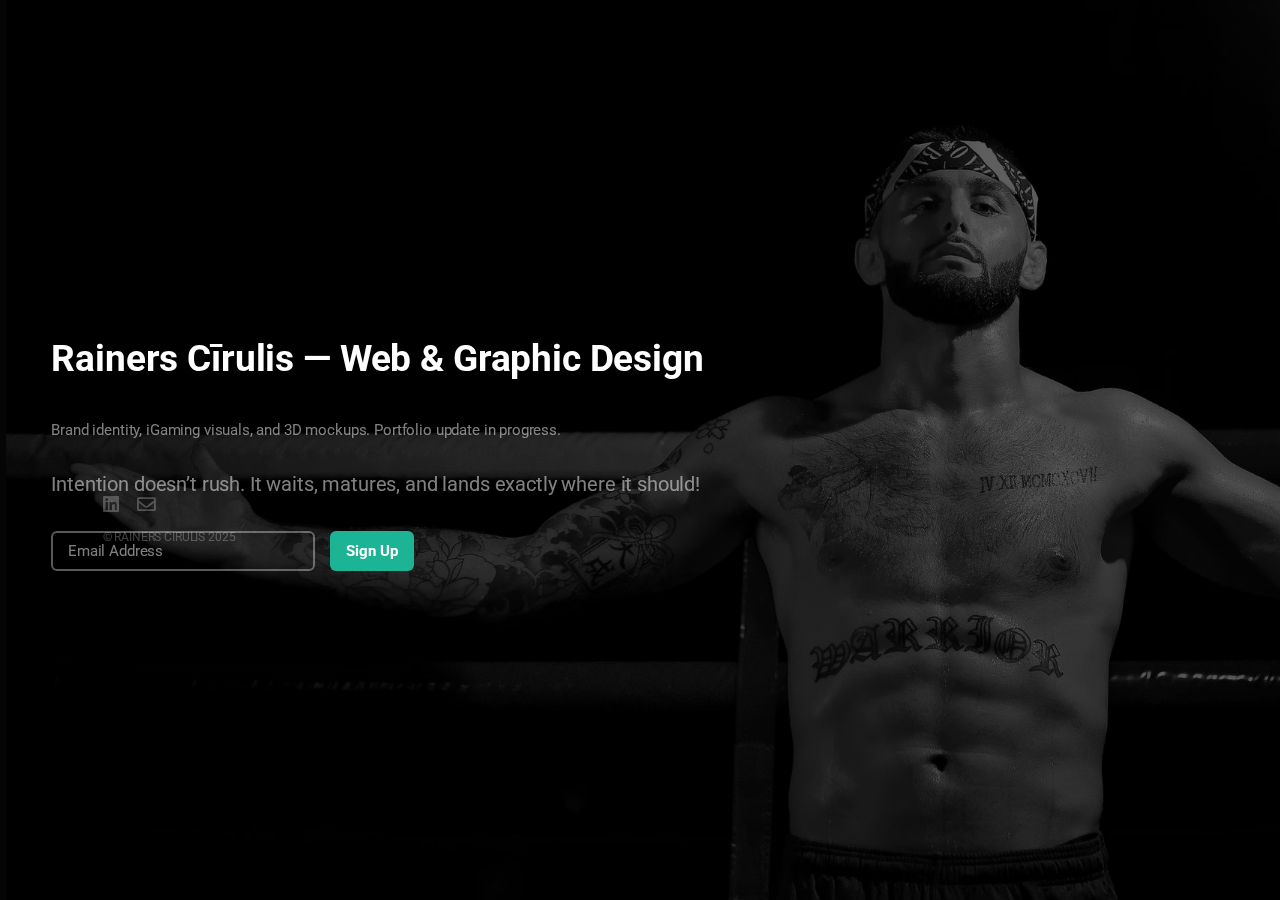
<file: index.html>
<!DOCTYPE HTML>
<!--
	Eventually by HTML5 UP
	html5up.net | @ajlkn
	Free for personal and commercial use under the CCA 3.0 license (html5up.net/license)
-->
<html>
	<head>
		<title>RAINERS CIRULIS 2025</title>
		<link rel="icon" type="image/png" href="favicon.png">
		<meta charset="utf-8" />
		<meta name="viewport" content="width=device-width, initial-scale=1, user-scalable=no" />
		<link rel="stylesheet" href="assets/css/main.css" />
		<link rel="preconnect" href="https://fonts.googleapis.com">
		<title>Rainers Cīrulis — Graphic Designer & Visual Brand Designer</title>
<meta name="description" content="Graphic designer focused on brand identity, visuals for iGaming, and 3D mockups. Portfolio, contacts, and recent work by Rainers Cīrulis." />
<link rel="canonical" href="https://www.rainerscirulis.com/" />

<meta name="viewport" content="width=device-width, initial-scale=1" />
<meta charset="utf-8" />
<html lang="en"> <!-- use "lv" if the page is Latvian -->

<!-- Open Graph -->
<meta property="og:type" content="website" />
<meta property="og:title" content="Rainers Cīrulis — Web & Graphic Designer" />
<meta property="og:description" content="Brand identity, iGaming visuals, and 3D mockups." />
<meta property="og:url" content="https://www.rainerscirulis.com/" />
<meta property="og:image" content="https://www.rainerscirulis.com/og-cover.jpg" />

<!-- Twitter -->
<meta name="twitter:card" content="summary_large_image" />
<meta name="twitter:title" content="Rainers Cīrulis — Graphic Designer" />
<meta name="twitter:description" content="Brand identity, iGaming visuals, and 3D mockups." />
<meta name="twitter:image" content="https://www.rainerscirulis.com/og-cover.jpg" />

<script type="application/ld+json">
{
  "@context": "https://schema.org",
  "@type": "Person",
  "name": "Rainers Cīrulis",
  "url": "https://www.rainerscirulis.com/",
  "jobTitle": "Web & Graphic Designer",
  "image": "https://www.rainerscirulis.com/images/portrait.jpg",
  "sameAs": ["https://www.linkedin.com/in/rainerscirulis/"],
  "worksFor": { "@type": "RAINERS CIRULIS", "name": "Freelance" }
}
</script>

	
	</head>
	<body class="is-preload">
		<!-- Logo -->
		<!--
			 <div id="logo-container">
 			 <a href="index.html">
			    <img src="images/logo.png" alt="Logo">
			  </a>
			</div>
		-->
		<!-- Header -->
		<header class="seo-intro">
  <h1>Rainers Cīrulis — Web & Graphic Design</h1>
  <p>Brand identity, iGaming visuals, and 3D mockups. Portfolio update in progress.</p>
			<header id="header">
				<h1></h1>
				<p>Intention doesn’t rush. It waits, matures, and lands exactly where it should!</p>
			</header>

		<!-- Signup Form -->
			<form id="signup-form" method="post" action="#">
				<input type="email" name="email" id="email" placeholder="Email Address" />
				<input type="submit" value="Sign Up" />
			</form>

		<!-- Footer -->
			<footer id="footer">
				<ul class="icons">
					<li><a href="https://www.linkedin.com/in/rainers-cirulis/" class="icon brands fa-linkedin"><span class="label">LinkedIn</span></a></li>
					<li><a href="mailto:rainersciirulis@gmail.com" class="icon fa-envelope"><span class="label">Email</span></a></li>
				</ul>
				<ul class="copyright">
					<li>&copy; RAINERS CIRULIS 2025</li></li>
				</ul>
			</footer>

		<!-- Scripts -->
			<script src="assets/js/main.js"></script>

	</body>

</html>
</file>
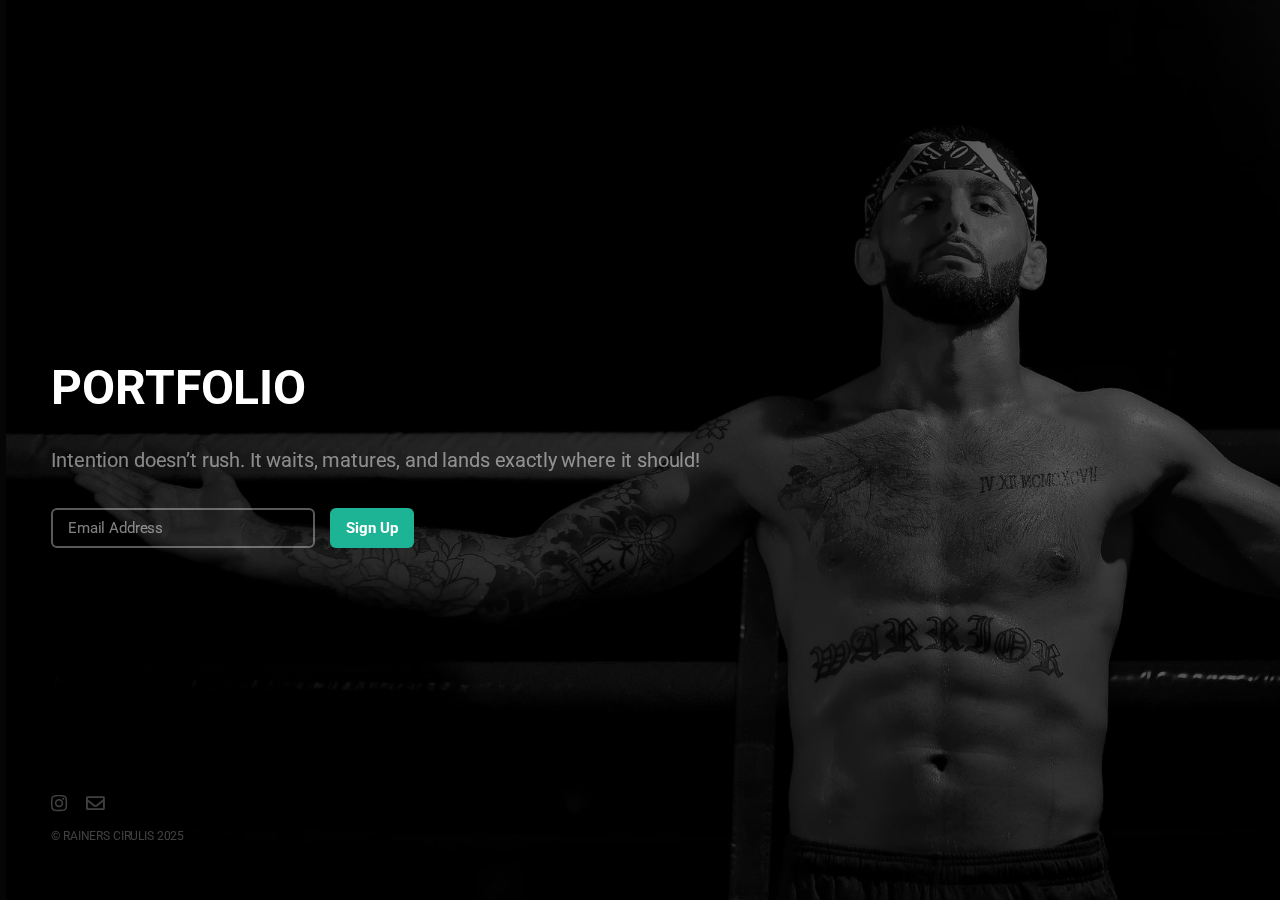
<file: html5up-eventually/index.html>
<!DOCTYPE HTML>
<!--
	Eventually by HTML5 UP
	html5up.net | @ajlkn
	Free for personal and commercial use under the CCA 3.0 license (html5up.net/license)
-->
<html>
	<head>
		<title>RAINERS CIRULIS 2025</title>
		<link rel="icon" type="image/png" href="favicon.png">
		<meta charset="utf-8" />
		<meta name="viewport" content="width=device-width, initial-scale=1, user-scalable=no" />
		<link rel="stylesheet" href="assets/css/main.css" />
		<link rel="preconnect" href="https://fonts.googleapis.com">
	</head>
	<body class="is-preload">

		<!-- Header -->
			<header id="header">
				<h1>PORTFOLIO</h1>
				<p>Intention doesn’t rush. It waits, matures, and lands exactly where it should!</p>
			</header>

		<!-- Signup Form -->
			<form id="signup-form" method="post" action="#">
				<input type="email" name="email" id="email" placeholder="Email Address" />
				<input type="submit" value="Sign Up" />
			</form>

		<!-- Footer -->
			<footer id="footer">
				<ul class="icons">
					<li><a href="#" class="icon brands fa-instagram"><span class="label">LinkedIn</span></a></li>
					<li><a href="#" class="icon fa-envelope"><span class="label">Email</span></a></li>
				</ul>
				<ul class="copyright">
					<li>&copy; RAINERS CIRULIS 2025</li></li>
				</ul>
			</footer>

		<!-- Scripts -->
			<script src="assets/js/main.js"></script>

	</body>
</html>
</file>
<file: assets/css/main.css>
@import url(fontawesome-all.min.css);
@import url("https://fonts.googleapis.com/css?family=Roboto:400,700");
/*
	Eventually by HTML5 UP
	html5up.net | @ajlkn
	Free for personal and commercial use under the CCA 3.0 license (html5up.net/license)
*/
html, body, div, span, applet, object,
iframe, h1, h2, h3, h4, h5, h6, p, blockquote,
pre, a, abbr, acronym, address, big, cite,
code, del, dfn, em, img, ins, kbd, q, s, samp,
small, strike, strong, sub, sup, tt, var, b,
u, i, center, dl, dt, dd, ol, ul, li, fieldset,
form, label, legend, table, caption, tbody,
tfoot, thead, tr, th, td, article, aside,
canvas, details, embed, figure, figcaption,
footer, header, hgroup, menu, nav, output, ruby,
section, summary, time, mark, audio, video {
  margin: 0;
  padding: 0;
  border: 0;
  font-size: 100%;
  font: inherit;
  vertical-align: baseline; }

article, aside, details, figcaption, figure,
footer, header, hgroup, menu, nav, section {
  display: block; }

body {
  line-height: 1; }

ol, ul {
  list-style: none; }

blockquote, q {
  quotes: none; }
  blockquote:before, blockquote:after, q:before, q:after {
    content: '';
    content: none; }

table {
  border-collapse: collapse;
  border-spacing: 0; }

body {
  -webkit-text-size-adjust: none; }

mark {
  background-color: transparent;
  color: inherit; }

input::-moz-focus-inner {
  border: 0;
  padding: 0; }

input, select, textarea {
  -moz-appearance: none;
  -webkit-appearance: none;
  -ms-appearance: none;
  appearance: none; }

/* Basic */
@-ms-viewport {
  width: device-width; }

body {
  -ms-overflow-style: scrollbar; }

@media screen and (max-width: 480px) {
  html, body {
    min-width: 320px; } }

html {
  box-sizing: border-box; }

*, *:before, *:after {
  box-sizing: inherit; }

html, body {
  height: 100%;
  overflow-x: hidden;
  width: 100%; }
  @media screen and (max-height: 640px) {
    html, body {
      height: auto;
      min-height: 100%; } }

body {
  display: -moz-flex;
  display: -webkit-flex;
  display: -ms-flex;
  display: flex;
  -moz-flex-direction: column;
  -webkit-flex-direction: column;
  -ms-flex-direction: column;
  flex-direction: column;
  -moz-justify-content: center;
  -webkit-justify-content: center;
  -ms-justify-content: center;
  justify-content: center;
  background-color: #000;
  padding: 6em 4em 4em 4em; }
  body.is-preload *, body.is-preload *:before, body.is-preload *:after {
    -moz-animation: none !important;
    -webkit-animation: none !important;
    -ms-animation: none !important;
    animation: none !important;
    -moz-transition: none !important;
    -webkit-transition: none !important;
    -ms-transition: none !important;
    transition: none !important; }
  body > * {
    position: relative;
    z-index: 2; }
  @media screen and (max-width: 1680px) {
    body {
      padding: 6em 3.5em 3.5em 3.5em; } }
  @media screen and (max-width: 736px) {
    body {
      padding: 5em 2em 2em 2em; } }
  @media screen and (max-width: 360px) {
    body {
      padding: 5em 1.25em 1.25em 1.25em; } }

/* BG */
#bg {
  -moz-transition: opacity 2s ease-in-out;
  -webkit-transition: opacity 2s ease-in-out;
  -ms-transition: opacity 2s ease-in-out;
  transition: opacity 2s ease-in-out;
  height: 100%;
  left: 0;
  opacity: 0.375;
  position: fixed;
  top: 0;
  width: 100%;
  z-index: 1; }
  #bg div {
    -moz-transition: opacity 3s ease;
    -webkit-transition: opacity 3s ease;
    -ms-transition: opacity 3s ease;
    transition: opacity 3s ease;
    background-size: cover;
    height: 100%;
    left: 0;
    opacity: 0;
    position: absolute;
    top: 0;
    visibility: hidden;
    width: 150%; }
    #bg div.visible {
      -moz-animation: bg 45s linear infinite;
      -webkit-animation: bg 45s linear infinite;
      -ms-animation: bg 45s linear infinite;
      animation: bg 45s linear infinite;
      opacity: 1;
      visibility: visible;
      z-index: 1; }
      #bg div.visible.top {
        z-index: 2; }
      @media screen and (max-width: 1280px) {
        #bg div.visible {
          -moz-animation: bg 29.25s linear infinite;
          -webkit-animation: bg 29.25s linear infinite;
          -ms-animation: bg 29.25s linear infinite;
          animation: bg 29.25s linear infinite; } }
      @media screen and (max-width: 736px) {
        #bg div.visible {
          -moz-animation: bg 18s linear infinite;
          -webkit-animation: bg 18s linear infinite;
          -ms-animation: bg 18s linear infinite;
          animation: bg 18s linear infinite; } }
    #bg div:only-child {
      -moz-animation-direction: alternate !important;
      -webkit-animation-direction: alternate !important;
      -ms-animation-direction: alternate !important;
      animation-direction: alternate !important; }
  body.is-preload #bg {
    opacity: 0; }

@-moz-keyframes bg {
  0% {
    -moz-transform: translateX(0);
    -webkit-transform: translateX(0);
    -ms-transform: translateX(0);
    transform: translateX(0); }
  100% {
    -moz-transform: translateX(-25%);
    -webkit-transform: translateX(-25%);
    -ms-transform: translateX(-25%);
    transform: translateX(-25%); } }

@-webkit-keyframes bg {
  0% {
    -moz-transform: translateX(0);
    -webkit-transform: translateX(0);
    -ms-transform: translateX(0);
    transform: translateX(0); }
  100% {
    -moz-transform: translateX(-25%);
    -webkit-transform: translateX(-25%);
    -ms-transform: translateX(-25%);
    transform: translateX(-25%); } }

@-ms-keyframes bg {
  0% {
    -moz-transform: translateX(0);
    -webkit-transform: translateX(0);
    -ms-transform: translateX(0);
    transform: translateX(0); }
  100% {
    -moz-transform: translateX(-25%);
    -webkit-transform: translateX(-25%);
    -ms-transform: translateX(-25%);
    transform: translateX(-25%); } }

@keyframes bg {
  0% {
    -moz-transform: translateX(0);
    -webkit-transform: translateX(0);
    -ms-transform: translateX(0);
    transform: translateX(0); }
  100% {
    -moz-transform: translateX(-25%);
    -webkit-transform: translateX(-25%);
    -ms-transform: translateX(-25%);
    transform: translateX(-25%); } }

/* Type */
body, input, select, textarea {
  color: rgba(255, 255, 255, 0.75);
  font-family: "Roboto", sans-serif;
  font-size: 16pt;
  font-weight: 400;
  letter-spacing: -0.01em;
  line-height: 1.65em; }
  @media screen and (max-width: 1680px) {
    body, input, select, textarea {
      font-size: 12pt; } }
  @media screen and (max-width: 1280px) {
    body, input, select, textarea {
      font-size: 11pt; } }
  @media screen and (max-width: 980px) {
    body, input, select, textarea {
      font-size: 12pt; } }
  @media screen and (max-width: 736px) {
    body, input, select, textarea {
      font-size: 12pt; } }
  @media screen and (max-width: 480px) {
    body, input, select, textarea {
      font-size: 12pt; } }

a {
  -moz-transition: border-bottom-color 0.2s ease, color 0.2s ease;
  -webkit-transition: border-bottom-color 0.2s ease, color 0.2s ease;
  -ms-transition: border-bottom-color 0.2s ease, color 0.2s ease;
  transition: border-bottom-color 0.2s ease, color 0.2s ease;
  border-bottom: dotted 1px rgba(255, 255, 255, 0.25);
  color: #1cb495;
  text-decoration: none; }
  a:hover {
    border-bottom-color: transparent;
    color: #1cb495 !important;
    text-decoration: none; }

strong, b {
  color: #fff;
  font-weight: 700; }

em, i {
  font-style: italic; }

p {
  margin: 0 0 2em 0; }

h1, h2, h3, h4, h5, h6 {
  color: #fff;
  font-weight: 700;
  line-height: 1em;
  margin: 0 0 1em 0; }
  h1 a, h2 a, h3 a, h4 a, h5 a, h6 a {
    color: inherit;
    text-decoration: none; }

h1 {
  font-size: 2.5em;
  line-height: 1.25em; }

h2 {
  font-size: 1.75em;
  line-height: 1.5em; }

h3 {
  font-size: 1.35em;
  line-height: 1.5em; }

h4 {
  font-size: 1.1em;
  line-height: 1.5em; }

h5 {
  font-size: 0.9em;
  line-height: 1.5em; }

h6 {
  font-size: 0.7em;
  line-height: 1.5em; }

sub {
  font-size: 0.8em;
  position: relative;
  top: 0.5em; }

sup {
  font-size: 0.8em;
  position: relative;
  top: -0.5em; }

blockquote {
  border-left: solid 8px rgba(255, 255, 255, 0.35);
  font-style: italic;
  margin: 0 0 2em 0;
  padding: 0.5em 0 0.5em 2em; }

code {
  background: rgba(255, 255, 255, 0.125);
  border-radius: 6px;
  border: solid 2px rgba(255, 255, 255, 0.35);
  font-family: "Courier New", monospace;
  font-size: 0.9em;
  margin: 0 0.25em;
  padding: 0.25em 0.65em; }

pre {
  -webkit-overflow-scrolling: touch;
  font-family: "Courier New", monospace;
  font-size: 0.9em;
  margin: 0 0 2em 0; }
  pre code {
    display: block;
    line-height: 1.75em;
    padding: 1em 1.5em;
    overflow-x: auto; }

hr {
  border: 0;
  border-bottom: solid 2px rgba(255, 255, 255, 0.35);
  margin: 2em 0; }
  hr.major {
    margin: 3em 0; }

/* Section/Article */
section.special, article.special {
  text-align: center; }

header p {
  color: rgba(255, 255, 255, 0.5);
  position: relative;
  margin: 0 0 1.5em 0; }

header h2 + p {
  font-size: 1.25em;
  margin-top: -1em;
  line-height: 1.5em; }

header h3 + p {
  font-size: 1.1em;
  margin-top: -0.8em;
  line-height: 1.5em; }

header h4 + p,
header h5 + p,
header h6 + p {
  font-size: 0.9em;
  margin-top: -0.6em;
  line-height: 1.5em; }

@media screen and (max-width: 980px) {
  header br {
    display: none; } }

@media screen and (max-width: 736px) {
  header br {
    display: inline; } }

@media screen and (max-width: 480px) {
  header br {
    display: none; } }

/* Icon */
.icon {
  text-decoration: none;
  border-bottom: none;
  position: relative; }
  .icon:before {
    -moz-osx-font-smoothing: grayscale;
    -webkit-font-smoothing: antialiased;
    display: inline-block;
    font-style: normal;
    font-variant: normal;
    text-rendering: auto;
    line-height: 1;
    text-transform: none !important;
    font-family: 'Font Awesome 5 Free';
    font-weight: 400; }
  .icon > .label {
    display: none; }
  .icon:before {
    line-height: inherit; }
  .icon.solid:before {
    font-weight: 900; }
  .icon.brands:before {
    font-family: 'Font Awesome 5 Brands'; }

/* List */
ol {
  list-style: decimal;
  margin: 0 0 2em 0;
  padding-left: 1.25em; }
  ol li {
    padding-left: 0.25em; }

ul {
  list-style: disc;
  margin: 0 0 2em 0;
  padding-left: 1em; }
  ul li {
    padding-left: 0.5em; }

/* Icons */
ul.icons {
  cursor: default;
  list-style: none;
  padding-left: 0; }
  ul.icons li {
    display: inline-block;
    padding: 0 1em 0 0; }
    ul.icons li:last-child {
      padding-right: 0; }
    ul.icons li .icon:before {
      font-size: 1.25em; }
    ul.icons li a {
      color: inherit; }

/* Form */
form {
  margin: 0 0 2em 0; }
  form .message {
    text-decoration: none;
    -moz-transition: opacity 0.2s ease-in-out, -moz-transform 0.2s ease-in-out;
    -webkit-transition: opacity 0.2s ease-in-out, -webkit-transform 0.2s ease-in-out;
    -ms-transition: opacity 0.2s ease-in-out, -ms-transform 0.2s ease-in-out;
    transition: opacity 0.2s ease-in-out, transform 0.2s ease-in-out;
    -moz-transform: scale(1.05);
    -webkit-transform: scale(1.05);
    -ms-transform: scale(1.05);
    transform: scale(1.05);
    height: 2.75em;
    line-height: 2.75em;
    opacity: 0; }
    form .message:before {
      -moz-osx-font-smoothing: grayscale;
      -webkit-font-smoothing: antialiased;
      display: inline-block;
      font-style: normal;
      font-variant: normal;
      text-rendering: auto;
      line-height: 1;
      text-transform: none !important;
      font-family: 'Font Awesome 5 Free';
      font-weight: 900; }
    form .message:before {
      margin-right: 0.5em; }
    form .message.visible {
      -moz-transform: scale(1);
      -webkit-transform: scale(1);
      -ms-transform: scale(1);
      transform: scale(1);
      opacity: 1; }
    form .message.success {
      color: #1cb495; }
      form .message.success:before {
        content: '\f00c'; }
    form .message.failure {
      color: #ff2361; }
      form .message.failure:before {
        content: '\f119'; }

label {
  color: #fff;
  display: block;
  font-size: 0.9em;
  font-weight: 700;
  margin: 0 0 1em 0; }

@-moz-keyframes focus {
  0% {
    -moz-transform: scale(1);
    -webkit-transform: scale(1);
    -ms-transform: scale(1);
    transform: scale(1); }
  50% {
    -moz-transform: scale(1.025);
    -webkit-transform: scale(1.025);
    -ms-transform: scale(1.025);
    transform: scale(1.025); }
  100% {
    -moz-transform: scale(1);
    -webkit-transform: scale(1);
    -ms-transform: scale(1);
    transform: scale(1); } }

@-webkit-keyframes focus {
  0% {
    -moz-transform: scale(1);
    -webkit-transform: scale(1);
    -ms-transform: scale(1);
    transform: scale(1); }
  50% {
    -moz-transform: scale(1.025);
    -webkit-transform: scale(1.025);
    -ms-transform: scale(1.025);
    transform: scale(1.025); }
  100% {
    -moz-transform: scale(1);
    -webkit-transform: scale(1);
    -ms-transform: scale(1);
    transform: scale(1); } }

@-ms-keyframes focus {
  0% {
    -moz-transform: scale(1);
    -webkit-transform: scale(1);
    -ms-transform: scale(1);
    transform: scale(1); }
  50% {
    -moz-transform: scale(1.025);
    -webkit-transform: scale(1.025);
    -ms-transform: scale(1.025);
    transform: scale(1.025); }
  100% {
    -moz-transform: scale(1);
    -webkit-transform: scale(1);
    -ms-transform: scale(1);
    transform: scale(1); } }

@keyframes focus {
  0% {
    -moz-transform: scale(1);
    -webkit-transform: scale(1);
    -ms-transform: scale(1);
    transform: scale(1); }
  50% {
    -moz-transform: scale(1.025);
    -webkit-transform: scale(1.025);
    -ms-transform: scale(1.025);
    transform: scale(1.025); }
  100% {
    -moz-transform: scale(1);
    -webkit-transform: scale(1);
    -ms-transform: scale(1);
    transform: scale(1); } }

input[type="text"],
input[type="password"],
input[type="email"],
select,
textarea {
  -moz-appearance: none;
  -webkit-appearance: none;
  -ms-appearance: none;
  appearance: none;
  -moz-transform: scale(1);
  -webkit-transform: scale(1);
  -ms-transform: scale(1);
  transform: scale(1);
  -moz-transition: border-color 0.2s ease, background-color 0.2s ease;
  -webkit-transition: border-color 0.2s ease, background-color 0.2s ease;
  -ms-transition: border-color 0.2s ease, background-color 0.2s ease;
  transition: border-color 0.2s ease, background-color 0.2s ease;
  background-color: transparent;
  border-radius: 6px;
  border: none;
  border: solid 2px rgba(255, 255, 255, 0.35);
  color: inherit;
  display: block;
  outline: 0;
  padding: 0 1em;
  text-decoration: none;
  width: 100%; }
  input[type="text"]:invalid,
  input[type="password"]:invalid,
  input[type="email"]:invalid,
  select:invalid,
  textarea:invalid {
    box-shadow: none; }
  input[type="text"]:focus,
  input[type="password"]:focus,
  input[type="email"]:focus,
  select:focus,
  textarea:focus {
    -moz-animation: focus 0.1s;
    -webkit-animation: focus 0.1s;
    -ms-animation: focus 0.1s;
    animation: focus 0.1s;
    background-color: rgba(255, 255, 255, 0.125);
    border-color: #1cb495; }

select {
  background-image: url("data:image/svg+xml;charset=utf8,%3Csvg xmlns='http://www.w3.org/2000/svg' width='40' height='40' preserveAspectRatio='none' viewBox='0 0 40 40'%3E%3Cpath d='M9.4,12.3l10.4,10.4l10.4-10.4c0.2-0.2,0.5-0.4,0.9-0.4c0.3,0,0.6,0.1,0.9,0.4l3.3,3.3c0.2,0.2,0.4,0.5,0.4,0.9 c0,0.4-0.1,0.6-0.4,0.9L20.7,31.9c-0.2,0.2-0.5,0.4-0.9,0.4c-0.3,0-0.6-0.1-0.9-0.4L4.3,17.3c-0.2-0.2-0.4-0.5-0.4-0.9 c0-0.4,0.1-0.6,0.4-0.9l3.3-3.3c0.2-0.2,0.5-0.4,0.9-0.4S9.1,12.1,9.4,12.3z' fill='rgba(255, 255, 255, 0.35)' /%3E%3C/svg%3E");
  background-size: 1.25rem;
  background-repeat: no-repeat;
  background-position: calc(100% - 1rem) center;
  height: 2.75em;
  padding-right: 2.75em;
  text-overflow: ellipsis; }
  select option {
    color: #fff;
    background: #000; }
  select:focus::-ms-value {
    background-color: transparent; }
  select::-ms-expand {
    display: none; }

input[type="text"],
input[type="password"],
input[type="email"],
select {
  height: 2.75em; }

textarea {
  padding: 0.75em 1em; }

input[type="checkbox"],
input[type="radio"] {
  -moz-appearance: none;
  -webkit-appearance: none;
  -ms-appearance: none;
  appearance: none;
  display: block;
  float: left;
  margin-right: -2em;
  opacity: 0;
  width: 1em;
  z-index: -1; }
  input[type="checkbox"] + label,
  input[type="radio"] + label {
    text-decoration: none;
    color: rgba(255, 255, 255, 0.75);
    cursor: pointer;
    display: inline-block;
    font-size: 1em;
    font-weight: 400;
    padding-left: 2.4em;
    padding-right: 0.75em;
    position: relative; }
    input[type="checkbox"] + label:before,
    input[type="radio"] + label:before {
      -moz-osx-font-smoothing: grayscale;
      -webkit-font-smoothing: antialiased;
      display: inline-block;
      font-style: normal;
      font-variant: normal;
      text-rendering: auto;
      line-height: 1;
      text-transform: none !important;
      font-family: 'Font Awesome 5 Free';
      font-weight: 900; }
    input[type="checkbox"] + label:before,
    input[type="radio"] + label:before {
      background: rgba(255, 255, 255, 0.125);
      border-radius: 6px;
      border: solid 2px rgba(255, 255, 255, 0.35);
      content: '';
      display: inline-block;
      font-size: 0.8em;
      height: 1.65em;
      left: 0;
      line-height: 1.65em;
      position: absolute;
      text-align: center;
      top: 0;
      width: 1.65em; }
  input[type="checkbox"]:checked + label:before,
  input[type="radio"]:checked + label:before {
    background: #1cb495;
    border-color: #1cb495;
    color: #ffffff;
    content: '\f00c'; }
  input[type="checkbox"]:focus + label:before,
  input[type="radio"]:focus + label:before {
    border-color: #1cb495;
    box-shadow: 0 0 0 2px #1cb495; }

input[type="checkbox"] + label:before {
  border-radius: 6px; }

input[type="radio"] + label:before {
  border-radius: 100%; }

::-webkit-input-placeholder {
  color: rgba(255, 255, 255, 0.5) !important;
  opacity: 1.0; }

:-moz-placeholder {
  color: rgba(255, 255, 255, 0.5) !important;
  opacity: 1.0; }

::-moz-placeholder {
  color: rgba(255, 255, 255, 0.5) !important;
  opacity: 1.0; }

:-ms-input-placeholder {
  color: rgba(255, 255, 255, 0.5) !important;
  opacity: 1.0; }

.formerize-placeholder {
  color: rgba(255, 255, 255, 0.5) !important;
  opacity: 1.0; }

/* Button */
input[type="submit"],
input[type="reset"],
input[type="button"],
button,
.button {
  -moz-appearance: none;
  -webkit-appearance: none;
  -ms-appearance: none;
  appearance: none;
  -moz-transition: background-color 0.2s ease-in-out, color 0.2s ease-in-out, opacity 0.2s ease-in-out;
  -webkit-transition: background-color 0.2s ease-in-out, color 0.2s ease-in-out, opacity 0.2s ease-in-out;
  -ms-transition: background-color 0.2s ease-in-out, color 0.2s ease-in-out, opacity 0.2s ease-in-out;
  transition: background-color 0.2s ease-in-out, color 0.2s ease-in-out, opacity 0.2s ease-in-out;
  background-color: #1cb495;
  border-radius: 6px;
  border: 0;
  color: #ffffff !important;
  cursor: pointer;
  display: inline-block;
  font-weight: 700;
  height: 2.75em;
  line-height: 2.75em;
  padding: 0 1.125em;
  text-align: center;
  text-decoration: none;
  white-space: nowrap; }
  input[type="submit"]:hover,
  input[type="reset"]:hover,
  input[type="button"]:hover,
  button:hover,
  .button:hover {
    background-color: #1fcaa7; }
  input[type="submit"]:active,
  input[type="reset"]:active,
  input[type="button"]:active,
  button:active,
  .button:active {
    background-color: #199e83; }
  input[type="submit"].disabled, input[type="submit"]:disabled,
  input[type="reset"].disabled,
  input[type="reset"]:disabled,
  input[type="button"].disabled,
  input[type="button"]:disabled,
  button.disabled,
  button:disabled,
  .button.disabled,
  .button:disabled {
    opacity: 0.5; }
  @media screen and (max-width: 480px) {
    input[type="submit"],
    input[type="reset"],
    input[type="button"],
    button,
    .button {
      padding: 0; } }

/* Header */
#header h1 {
  font-size: 3.25em;
  margin: 0 0 0.55em 0; }

#header p {
  font-size: 1.35em;
  line-height: 1.65em; }

#header a {
  color: inherit; }

@media screen and (max-width: 736px) {
  #header h1 {
    font-size: 2em; }
  #header p {
    font-size: 1em; } }

@media screen and (max-width: 480px) {
  #header {
    margin: 0 0 1em 0; } }

/* Signup Form */
#signup-form {
  display: -moz-flex;
  display: -webkit-flex;
  display: -ms-flex;
  display: flex;
  position: relative; }
  #signup-form input[type="text"],
  #signup-form input[type="password"],
  #signup-form input[type="email"] {
    width: 18em; }
  #signup-form > * {
    margin: 0 0 0 1em; }
  #signup-form > :first-child {
    margin: 0 0 0 0; }
  @media screen and (max-width: 480px) {
    #signup-form {
      -moz-flex-direction: column;
      -webkit-flex-direction: column;
      -ms-flex-direction: column;
      flex-direction: column; }
      #signup-form input[type="type"],
      #signup-form input[type="password"],
      #signup-form input[type="email"] {
        width: 100%; }
      #signup-form > * {
        margin: 1.25em 0 0 0; }
      #signup-form .message {
        bottom: -1.5em;
        font-size: 0.9em;
        height: 1em;
        left: 0;
        line-height: inherit;
        margin-top: 0;
        position: absolute; } }

/* Footer */
#footer {
  -moz-transition: opacity 0.5s ease-in-out;
  -webkit-transition: opacity 0.5s ease-in-out;
  -ms-transition: opacity 0.5s ease-in-out;
  transition: opacity 0.5s ease-in-out;
  bottom: 4em;
  color: rgba(255, 255, 255, 0.5);
  left: 4em;
  opacity: 0.5;
  position: absolute; }
  #footer .icons {
    margin: 0 0 0.5em 0; }
  #footer .copyright {
    font-size: 0.8em;
    list-style: none;
    padding: 0; }
    #footer .copyright li {
      border-left: solid 1px rgba(255, 255, 255, 0.25);
      display: inline-block;
      line-height: 1em;
      margin: 0 0 0 0.75em;
      padding: 0 0 0 0.75em; }
      #footer .copyright li:first-child {
        border-left: 0;
        margin-left: 0;
        padding-left: 0; }
    #footer .copyright a {
      color: inherit; }
  #footer:hover {
    opacity: 1; }
  #footer > :last-child {
    margin-bottom: 0; }
  @media screen and (max-width: 1680px) {
    #footer {
      bottom: 3.5em;
      left: 3.5em; } }
  @media screen and (max-width: 736px) {
    #footer {
      bottom: 2em;
      left: 2em; } }
  @media screen and (max-width: 360px) {
    #footer {
      bottom: 1.25em;
      left: 1.25em; } }
  @media screen and (max-height: 640px) {
    #footer {
      bottom: auto;
      left: auto;
      margin: 1em 0 0 0;
      position: relative; } }
</file>
<file: html5up-eventually/assets/css/main.css>
@import url(fontawesome-all.min.css);
@import url("https://fonts.googleapis.com/css?family=Roboto:400,700");
/*
	Eventually by HTML5 UP
	html5up.net | @ajlkn
	Free for personal and commercial use under the CCA 3.0 license (html5up.net/license)
*/
html, body, div, span, applet, object,
iframe, h1, h2, h3, h4, h5, h6, p, blockquote,
pre, a, abbr, acronym, address, big, cite,
code, del, dfn, em, img, ins, kbd, q, s, samp,
small, strike, strong, sub, sup, tt, var, b,
u, i, center, dl, dt, dd, ol, ul, li, fieldset,
form, label, legend, table, caption, tbody,
tfoot, thead, tr, th, td, article, aside,
canvas, details, embed, figure, figcaption,
footer, header, hgroup, menu, nav, output, ruby,
section, summary, time, mark, audio, video {
  margin: 0;
  padding: 0;
  border: 0;
  font-size: 100%;
  font: inherit;
  vertical-align: baseline; }

article, aside, details, figcaption, figure,
footer, header, hgroup, menu, nav, section {
  display: block; }

body {
  line-height: 1; }

ol, ul {
  list-style: none; }

blockquote, q {
  quotes: none; }
  blockquote:before, blockquote:after, q:before, q:after {
    content: '';
    content: none; }

table {
  border-collapse: collapse;
  border-spacing: 0; }

body {
  -webkit-text-size-adjust: none; }

mark {
  background-color: transparent;
  color: inherit; }

input::-moz-focus-inner {
  border: 0;
  padding: 0; }

input, select, textarea {
  -moz-appearance: none;
  -webkit-appearance: none;
  -ms-appearance: none;
  appearance: none; }

/* Basic */
@-ms-viewport {
  width: device-width; }

body {
  -ms-overflow-style: scrollbar; }

@media screen and (max-width: 480px) {
  html, body {
    min-width: 320px; } }

html {
  box-sizing: border-box; }

*, *:before, *:after {
  box-sizing: inherit; }

html, body {
  height: 100%;
  overflow-x: hidden;
  width: 100%; }
  @media screen and (max-height: 640px) {
    html, body {
      height: auto;
      min-height: 100%; } }

body {
  display: -moz-flex;
  display: -webkit-flex;
  display: -ms-flex;
  display: flex;
  -moz-flex-direction: column;
  -webkit-flex-direction: column;
  -ms-flex-direction: column;
  flex-direction: column;
  -moz-justify-content: center;
  -webkit-justify-content: center;
  -ms-justify-content: center;
  justify-content: center;
  background-color: #000;
  padding: 6em 4em 4em 4em; }
  body.is-preload *, body.is-preload *:before, body.is-preload *:after {
    -moz-animation: none !important;
    -webkit-animation: none !important;
    -ms-animation: none !important;
    animation: none !important;
    -moz-transition: none !important;
    -webkit-transition: none !important;
    -ms-transition: none !important;
    transition: none !important; }
  body > * {
    position: relative;
    z-index: 2; }
  @media screen and (max-width: 1680px) {
    body {
      padding: 6em 3.5em 3.5em 3.5em; } }
  @media screen and (max-width: 736px) {
    body {
      padding: 5em 2em 2em 2em; } }
  @media screen and (max-width: 360px) {
    body {
      padding: 5em 1.25em 1.25em 1.25em; } }

/* BG */
#bg {
  -moz-transition: opacity 2s ease-in-out;
  -webkit-transition: opacity 2s ease-in-out;
  -ms-transition: opacity 2s ease-in-out;
  transition: opacity 2s ease-in-out;
  height: 100%;
  left: 0;
  opacity: 0.375;
  position: fixed;
  top: 0;
  width: 100%;
  z-index: 1; }
  #bg div {
    -moz-transition: opacity 3s ease;
    -webkit-transition: opacity 3s ease;
    -ms-transition: opacity 3s ease;
    transition: opacity 3s ease;
    background-size: cover;
    height: 100%;
    left: 0;
    opacity: 0;
    position: absolute;
    top: 0;
    visibility: hidden;
    width: 150%; }
    #bg div.visible {
      -moz-animation: bg 45s linear infinite;
      -webkit-animation: bg 45s linear infinite;
      -ms-animation: bg 45s linear infinite;
      animation: bg 45s linear infinite;
      opacity: 1;
      visibility: visible;
      z-index: 1; }
      #bg div.visible.top {
        z-index: 2; }
      @media screen and (max-width: 1280px) {
        #bg div.visible {
          -moz-animation: bg 29.25s linear infinite;
          -webkit-animation: bg 29.25s linear infinite;
          -ms-animation: bg 29.25s linear infinite;
          animation: bg 29.25s linear infinite; } }
      @media screen and (max-width: 736px) {
        #bg div.visible {
          -moz-animation: bg 18s linear infinite;
          -webkit-animation: bg 18s linear infinite;
          -ms-animation: bg 18s linear infinite;
          animation: bg 18s linear infinite; } }
    #bg div:only-child {
      -moz-animation-direction: alternate !important;
      -webkit-animation-direction: alternate !important;
      -ms-animation-direction: alternate !important;
      animation-direction: alternate !important; }
  body.is-preload #bg {
    opacity: 0; }

@-moz-keyframes bg {
  0% {
    -moz-transform: translateX(0);
    -webkit-transform: translateX(0);
    -ms-transform: translateX(0);
    transform: translateX(0); }
  100% {
    -moz-transform: translateX(-25%);
    -webkit-transform: translateX(-25%);
    -ms-transform: translateX(-25%);
    transform: translateX(-25%); } }

@-webkit-keyframes bg {
  0% {
    -moz-transform: translateX(0);
    -webkit-transform: translateX(0);
    -ms-transform: translateX(0);
    transform: translateX(0); }
  100% {
    -moz-transform: translateX(-25%);
    -webkit-transform: translateX(-25%);
    -ms-transform: translateX(-25%);
    transform: translateX(-25%); } }

@-ms-keyframes bg {
  0% {
    -moz-transform: translateX(0);
    -webkit-transform: translateX(0);
    -ms-transform: translateX(0);
    transform: translateX(0); }
  100% {
    -moz-transform: translateX(-25%);
    -webkit-transform: translateX(-25%);
    -ms-transform: translateX(-25%);
    transform: translateX(-25%); } }

@keyframes bg {
  0% {
    -moz-transform: translateX(0);
    -webkit-transform: translateX(0);
    -ms-transform: translateX(0);
    transform: translateX(0); }
  100% {
    -moz-transform: translateX(-25%);
    -webkit-transform: translateX(-25%);
    -ms-transform: translateX(-25%);
    transform: translateX(-25%); } }

/* Type */
body, input, select, textarea {
  color: rgba(255, 255, 255, 0.75);
  font-family: "Roboto", sans-serif;
  font-size: 16pt;
  font-weight: 400;
  letter-spacing: -0.01em;
  line-height: 1.65em; }
  @media screen and (max-width: 1680px) {
    body, input, select, textarea {
      font-size: 12pt; } }
  @media screen and (max-width: 1280px) {
    body, input, select, textarea {
      font-size: 11pt; } }
  @media screen and (max-width: 980px) {
    body, input, select, textarea {
      font-size: 12pt; } }
  @media screen and (max-width: 736px) {
    body, input, select, textarea {
      font-size: 12pt; } }
  @media screen and (max-width: 480px) {
    body, input, select, textarea {
      font-size: 12pt; } }

a {
  -moz-transition: border-bottom-color 0.2s ease, color 0.2s ease;
  -webkit-transition: border-bottom-color 0.2s ease, color 0.2s ease;
  -ms-transition: border-bottom-color 0.2s ease, color 0.2s ease;
  transition: border-bottom-color 0.2s ease, color 0.2s ease;
  border-bottom: dotted 1px rgba(255, 255, 255, 0.25);
  color: #1cb495;
  text-decoration: none; }
  a:hover {
    border-bottom-color: transparent;
    color: #1cb495 !important;
    text-decoration: none; }

strong, b {
  color: #fff;
  font-weight: 700; }

em, i {
  font-style: italic; }

p {
  margin: 0 0 2em 0; }

h1, h2, h3, h4, h5, h6 {
  color: #fff;
  font-weight: 700;
  line-height: 1em;
  margin: 0 0 1em 0; }
  h1 a, h2 a, h3 a, h4 a, h5 a, h6 a {
    color: inherit;
    text-decoration: none; }

h1 {
  font-size: 2.5em;
  line-height: 1.25em; }

h2 {
  font-size: 1.75em;
  line-height: 1.5em; }

h3 {
  font-size: 1.35em;
  line-height: 1.5em; }

h4 {
  font-size: 1.1em;
  line-height: 1.5em; }

h5 {
  font-size: 0.9em;
  line-height: 1.5em; }

h6 {
  font-size: 0.7em;
  line-height: 1.5em; }

sub {
  font-size: 0.8em;
  position: relative;
  top: 0.5em; }

sup {
  font-size: 0.8em;
  position: relative;
  top: -0.5em; }

blockquote {
  border-left: solid 8px rgba(255, 255, 255, 0.35);
  font-style: italic;
  margin: 0 0 2em 0;
  padding: 0.5em 0 0.5em 2em; }

code {
  background: rgba(255, 255, 255, 0.125);
  border-radius: 6px;
  border: solid 2px rgba(255, 255, 255, 0.35);
  font-family: "Courier New", monospace;
  font-size: 0.9em;
  margin: 0 0.25em;
  padding: 0.25em 0.65em; }

pre {
  -webkit-overflow-scrolling: touch;
  font-family: "Courier New", monospace;
  font-size: 0.9em;
  margin: 0 0 2em 0; }
  pre code {
    display: block;
    line-height: 1.75em;
    padding: 1em 1.5em;
    overflow-x: auto; }

hr {
  border: 0;
  border-bottom: solid 2px rgba(255, 255, 255, 0.35);
  margin: 2em 0; }
  hr.major {
    margin: 3em 0; }

/* Section/Article */
section.special, article.special {
  text-align: center; }

header p {
  color: rgba(255, 255, 255, 0.5);
  position: relative;
  margin: 0 0 1.5em 0; }

header h2 + p {
  font-size: 1.25em;
  margin-top: -1em;
  line-height: 1.5em; }

header h3 + p {
  font-size: 1.1em;
  margin-top: -0.8em;
  line-height: 1.5em; }

header h4 + p,
header h5 + p,
header h6 + p {
  font-size: 0.9em;
  margin-top: -0.6em;
  line-height: 1.5em; }

@media screen and (max-width: 980px) {
  header br {
    display: none; } }

@media screen and (max-width: 736px) {
  header br {
    display: inline; } }

@media screen and (max-width: 480px) {
  header br {
    display: none; } }

/* Icon */
.icon {
  text-decoration: none;
  border-bottom: none;
  position: relative; }
  .icon:before {
    -moz-osx-font-smoothing: grayscale;
    -webkit-font-smoothing: antialiased;
    display: inline-block;
    font-style: normal;
    font-variant: normal;
    text-rendering: auto;
    line-height: 1;
    text-transform: none !important;
    font-family: 'Font Awesome 5 Free';
    font-weight: 400; }
  .icon > .label {
    display: none; }
  .icon:before {
    line-height: inherit; }
  .icon.solid:before {
    font-weight: 900; }
  .icon.brands:before {
    font-family: 'Font Awesome 5 Brands'; }

/* List */
ol {
  list-style: decimal;
  margin: 0 0 2em 0;
  padding-left: 1.25em; }
  ol li {
    padding-left: 0.25em; }

ul {
  list-style: disc;
  margin: 0 0 2em 0;
  padding-left: 1em; }
  ul li {
    padding-left: 0.5em; }

/* Icons */
ul.icons {
  cursor: default;
  list-style: none;
  padding-left: 0; }
  ul.icons li {
    display: inline-block;
    padding: 0 1em 0 0; }
    ul.icons li:last-child {
      padding-right: 0; }
    ul.icons li .icon:before {
      font-size: 1.25em; }
    ul.icons li a {
      color: inherit; }

/* Form */
form {
  margin: 0 0 2em 0; }
  form .message {
    text-decoration: none;
    -moz-transition: opacity 0.2s ease-in-out, -moz-transform 0.2s ease-in-out;
    -webkit-transition: opacity 0.2s ease-in-out, -webkit-transform 0.2s ease-in-out;
    -ms-transition: opacity 0.2s ease-in-out, -ms-transform 0.2s ease-in-out;
    transition: opacity 0.2s ease-in-out, transform 0.2s ease-in-out;
    -moz-transform: scale(1.05);
    -webkit-transform: scale(1.05);
    -ms-transform: scale(1.05);
    transform: scale(1.05);
    height: 2.75em;
    line-height: 2.75em;
    opacity: 0; }
    form .message:before {
      -moz-osx-font-smoothing: grayscale;
      -webkit-font-smoothing: antialiased;
      display: inline-block;
      font-style: normal;
      font-variant: normal;
      text-rendering: auto;
      line-height: 1;
      text-transform: none !important;
      font-family: 'Font Awesome 5 Free';
      font-weight: 900; }
    form .message:before {
      margin-right: 0.5em; }
    form .message.visible {
      -moz-transform: scale(1);
      -webkit-transform: scale(1);
      -ms-transform: scale(1);
      transform: scale(1);
      opacity: 1; }
    form .message.success {
      color: #1cb495; }
      form .message.success:before {
        content: '\f00c'; }
    form .message.failure {
      color: #ff2361; }
      form .message.failure:before {
        content: '\f119'; }

label {
  color: #fff;
  display: block;
  font-size: 0.9em;
  font-weight: 700;
  margin: 0 0 1em 0; }

@-moz-keyframes focus {
  0% {
    -moz-transform: scale(1);
    -webkit-transform: scale(1);
    -ms-transform: scale(1);
    transform: scale(1); }
  50% {
    -moz-transform: scale(1.025);
    -webkit-transform: scale(1.025);
    -ms-transform: scale(1.025);
    transform: scale(1.025); }
  100% {
    -moz-transform: scale(1);
    -webkit-transform: scale(1);
    -ms-transform: scale(1);
    transform: scale(1); } }

@-webkit-keyframes focus {
  0% {
    -moz-transform: scale(1);
    -webkit-transform: scale(1);
    -ms-transform: scale(1);
    transform: scale(1); }
  50% {
    -moz-transform: scale(1.025);
    -webkit-transform: scale(1.025);
    -ms-transform: scale(1.025);
    transform: scale(1.025); }
  100% {
    -moz-transform: scale(1);
    -webkit-transform: scale(1);
    -ms-transform: scale(1);
    transform: scale(1); } }

@-ms-keyframes focus {
  0% {
    -moz-transform: scale(1);
    -webkit-transform: scale(1);
    -ms-transform: scale(1);
    transform: scale(1); }
  50% {
    -moz-transform: scale(1.025);
    -webkit-transform: scale(1.025);
    -ms-transform: scale(1.025);
    transform: scale(1.025); }
  100% {
    -moz-transform: scale(1);
    -webkit-transform: scale(1);
    -ms-transform: scale(1);
    transform: scale(1); } }

@keyframes focus {
  0% {
    -moz-transform: scale(1);
    -webkit-transform: scale(1);
    -ms-transform: scale(1);
    transform: scale(1); }
  50% {
    -moz-transform: scale(1.025);
    -webkit-transform: scale(1.025);
    -ms-transform: scale(1.025);
    transform: scale(1.025); }
  100% {
    -moz-transform: scale(1);
    -webkit-transform: scale(1);
    -ms-transform: scale(1);
    transform: scale(1); } }

input[type="text"],
input[type="password"],
input[type="email"],
select,
textarea {
  -moz-appearance: none;
  -webkit-appearance: none;
  -ms-appearance: none;
  appearance: none;
  -moz-transform: scale(1);
  -webkit-transform: scale(1);
  -ms-transform: scale(1);
  transform: scale(1);
  -moz-transition: border-color 0.2s ease, background-color 0.2s ease;
  -webkit-transition: border-color 0.2s ease, background-color 0.2s ease;
  -ms-transition: border-color 0.2s ease, background-color 0.2s ease;
  transition: border-color 0.2s ease, background-color 0.2s ease;
  background-color: transparent;
  border-radius: 6px;
  border: none;
  border: solid 2px rgba(255, 255, 255, 0.35);
  color: inherit;
  display: block;
  outline: 0;
  padding: 0 1em;
  text-decoration: none;
  width: 100%; }
  input[type="text"]:invalid,
  input[type="password"]:invalid,
  input[type="email"]:invalid,
  select:invalid,
  textarea:invalid {
    box-shadow: none; }
  input[type="text"]:focus,
  input[type="password"]:focus,
  input[type="email"]:focus,
  select:focus,
  textarea:focus {
    -moz-animation: focus 0.1s;
    -webkit-animation: focus 0.1s;
    -ms-animation: focus 0.1s;
    animation: focus 0.1s;
    background-color: rgba(255, 255, 255, 0.125);
    border-color: #1cb495; }

select {
  background-image: url("data:image/svg+xml;charset=utf8,%3Csvg xmlns='http://www.w3.org/2000/svg' width='40' height='40' preserveAspectRatio='none' viewBox='0 0 40 40'%3E%3Cpath d='M9.4,12.3l10.4,10.4l10.4-10.4c0.2-0.2,0.5-0.4,0.9-0.4c0.3,0,0.6,0.1,0.9,0.4l3.3,3.3c0.2,0.2,0.4,0.5,0.4,0.9 c0,0.4-0.1,0.6-0.4,0.9L20.7,31.9c-0.2,0.2-0.5,0.4-0.9,0.4c-0.3,0-0.6-0.1-0.9-0.4L4.3,17.3c-0.2-0.2-0.4-0.5-0.4-0.9 c0-0.4,0.1-0.6,0.4-0.9l3.3-3.3c0.2-0.2,0.5-0.4,0.9-0.4S9.1,12.1,9.4,12.3z' fill='rgba(255, 255, 255, 0.35)' /%3E%3C/svg%3E");
  background-size: 1.25rem;
  background-repeat: no-repeat;
  background-position: calc(100% - 1rem) center;
  height: 2.75em;
  padding-right: 2.75em;
  text-overflow: ellipsis; }
  select option {
    color: #fff;
    background: #000; }
  select:focus::-ms-value {
    background-color: transparent; }
  select::-ms-expand {
    display: none; }

input[type="text"],
input[type="password"],
input[type="email"],
select {
  height: 2.75em; }

textarea {
  padding: 0.75em 1em; }

input[type="checkbox"],
input[type="radio"] {
  -moz-appearance: none;
  -webkit-appearance: none;
  -ms-appearance: none;
  appearance: none;
  display: block;
  float: left;
  margin-right: -2em;
  opacity: 0;
  width: 1em;
  z-index: -1; }
  input[type="checkbox"] + label,
  input[type="radio"] + label {
    text-decoration: none;
    color: rgba(255, 255, 255, 0.75);
    cursor: pointer;
    display: inline-block;
    font-size: 1em;
    font-weight: 400;
    padding-left: 2.4em;
    padding-right: 0.75em;
    position: relative; }
    input[type="checkbox"] + label:before,
    input[type="radio"] + label:before {
      -moz-osx-font-smoothing: grayscale;
      -webkit-font-smoothing: antialiased;
      display: inline-block;
      font-style: normal;
      font-variant: normal;
      text-rendering: auto;
      line-height: 1;
      text-transform: none !important;
      font-family: 'Font Awesome 5 Free';
      font-weight: 900; }
    input[type="checkbox"] + label:before,
    input[type="radio"] + label:before {
      background: rgba(255, 255, 255, 0.125);
      border-radius: 6px;
      border: solid 2px rgba(255, 255, 255, 0.35);
      content: '';
      display: inline-block;
      font-size: 0.8em;
      height: 1.65em;
      left: 0;
      line-height: 1.65em;
      position: absolute;
      text-align: center;
      top: 0;
      width: 1.65em; }
  input[type="checkbox"]:checked + label:before,
  input[type="radio"]:checked + label:before {
    background: #1cb495;
    border-color: #1cb495;
    color: #ffffff;
    content: '\f00c'; }
  input[type="checkbox"]:focus + label:before,
  input[type="radio"]:focus + label:before {
    border-color: #1cb495;
    box-shadow: 0 0 0 2px #1cb495; }

input[type="checkbox"] + label:before {
  border-radius: 6px; }

input[type="radio"] + label:before {
  border-radius: 100%; }

::-webkit-input-placeholder {
  color: rgba(255, 255, 255, 0.5) !important;
  opacity: 1.0; }

:-moz-placeholder {
  color: rgba(255, 255, 255, 0.5) !important;
  opacity: 1.0; }

::-moz-placeholder {
  color: rgba(255, 255, 255, 0.5) !important;
  opacity: 1.0; }

:-ms-input-placeholder {
  color: rgba(255, 255, 255, 0.5) !important;
  opacity: 1.0; }

.formerize-placeholder {
  color: rgba(255, 255, 255, 0.5) !important;
  opacity: 1.0; }

/* Button */
input[type="submit"],
input[type="reset"],
input[type="button"],
button,
.button {
  -moz-appearance: none;
  -webkit-appearance: none;
  -ms-appearance: none;
  appearance: none;
  -moz-transition: background-color 0.2s ease-in-out, color 0.2s ease-in-out, opacity 0.2s ease-in-out;
  -webkit-transition: background-color 0.2s ease-in-out, color 0.2s ease-in-out, opacity 0.2s ease-in-out;
  -ms-transition: background-color 0.2s ease-in-out, color 0.2s ease-in-out, opacity 0.2s ease-in-out;
  transition: background-color 0.2s ease-in-out, color 0.2s ease-in-out, opacity 0.2s ease-in-out;
  background-color: #1cb495;
  border-radius: 6px;
  border: 0;
  color: #ffffff !important;
  cursor: pointer;
  display: inline-block;
  font-weight: 700;
  height: 2.75em;
  line-height: 2.75em;
  padding: 0 1.125em;
  text-align: center;
  text-decoration: none;
  white-space: nowrap; }
  input[type="submit"]:hover,
  input[type="reset"]:hover,
  input[type="button"]:hover,
  button:hover,
  .button:hover {
    background-color: #1fcaa7; }
  input[type="submit"]:active,
  input[type="reset"]:active,
  input[type="button"]:active,
  button:active,
  .button:active {
    background-color: #199e83; }
  input[type="submit"].disabled, input[type="submit"]:disabled,
  input[type="reset"].disabled,
  input[type="reset"]:disabled,
  input[type="button"].disabled,
  input[type="button"]:disabled,
  button.disabled,
  button:disabled,
  .button.disabled,
  .button:disabled {
    opacity: 0.5; }
  @media screen and (max-width: 480px) {
    input[type="submit"],
    input[type="reset"],
    input[type="button"],
    button,
    .button {
      padding: 0; } }

/* Header */
#header h1 {
  font-size: 3.25em;
  margin: 0 0 0.55em 0; }

#header p {
  font-size: 1.35em;
  line-height: 1.65em; }

#header a {
  color: inherit; }

@media screen and (max-width: 736px) {
  #header h1 {
    font-size: 2em; }
  #header p {
    font-size: 1em; } }

@media screen and (max-width: 480px) {
  #header {
    margin: 0 0 1em 0; } }

/* Signup Form */
#signup-form {
  display: -moz-flex;
  display: -webkit-flex;
  display: -ms-flex;
  display: flex;
  position: relative; }
  #signup-form input[type="text"],
  #signup-form input[type="password"],
  #signup-form input[type="email"] {
    width: 18em; }
  #signup-form > * {
    margin: 0 0 0 1em; }
  #signup-form > :first-child {
    margin: 0 0 0 0; }
  @media screen and (max-width: 480px) {
    #signup-form {
      -moz-flex-direction: column;
      -webkit-flex-direction: column;
      -ms-flex-direction: column;
      flex-direction: column; }
      #signup-form input[type="type"],
      #signup-form input[type="password"],
      #signup-form input[type="email"] {
        width: 100%; }
      #signup-form > * {
        margin: 1.25em 0 0 0; }
      #signup-form .message {
        bottom: -1.5em;
        font-size: 0.9em;
        height: 1em;
        left: 0;
        line-height: inherit;
        margin-top: 0;
        position: absolute; } }

/* Footer */
#footer {
  -moz-transition: opacity 0.5s ease-in-out;
  -webkit-transition: opacity 0.5s ease-in-out;
  -ms-transition: opacity 0.5s ease-in-out;
  transition: opacity 0.5s ease-in-out;
  bottom: 4em;
  color: rgba(255, 255, 255, 0.5);
  left: 4em;
  opacity: 0.5;
  position: absolute; }
  #footer .icons {
    margin: 0 0 0.5em 0; }
  #footer .copyright {
    font-size: 0.8em;
    list-style: none;
    padding: 0; }
    #footer .copyright li {
      border-left: solid 1px rgba(255, 255, 255, 0.25);
      display: inline-block;
      line-height: 1em;
      margin: 0 0 0 0.75em;
      padding: 0 0 0 0.75em; }
      #footer .copyright li:first-child {
        border-left: 0;
        margin-left: 0;
        padding-left: 0; }
    #footer .copyright a {
      color: inherit; }
  #footer:hover {
    opacity: 1; }
  #footer > :last-child {
    margin-bottom: 0; }
  @media screen and (max-width: 1680px) {
    #footer {
      bottom: 3.5em;
      left: 3.5em; } }
  @media screen and (max-width: 736px) {
    #footer {
      bottom: 2em;
      left: 2em; } }
  @media screen and (max-width: 360px) {
    #footer {
      bottom: 1.25em;
      left: 1.25em; } }
  @media screen and (max-height: 640px) {
    #footer {
      bottom: auto;
      left: auto;
      margin: 1em 0 0 0;
      position: relative; } }
</file>
